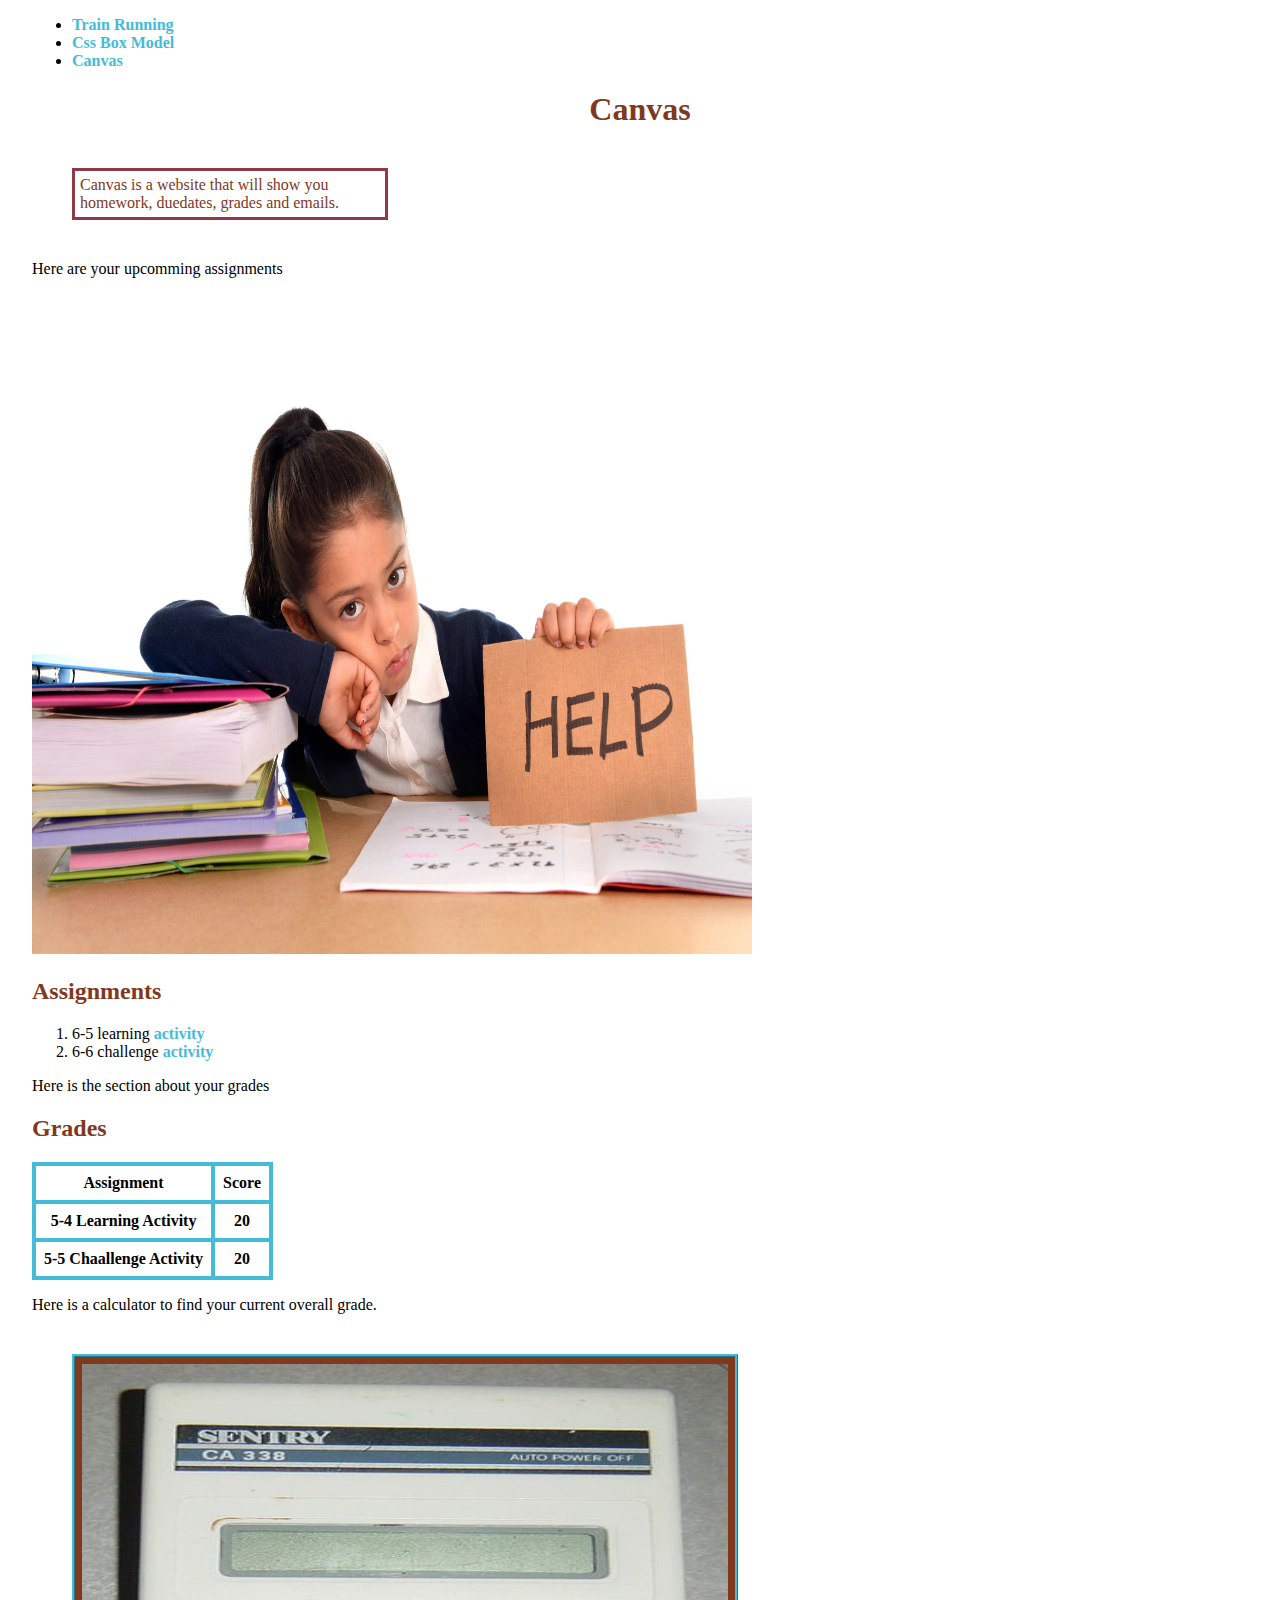
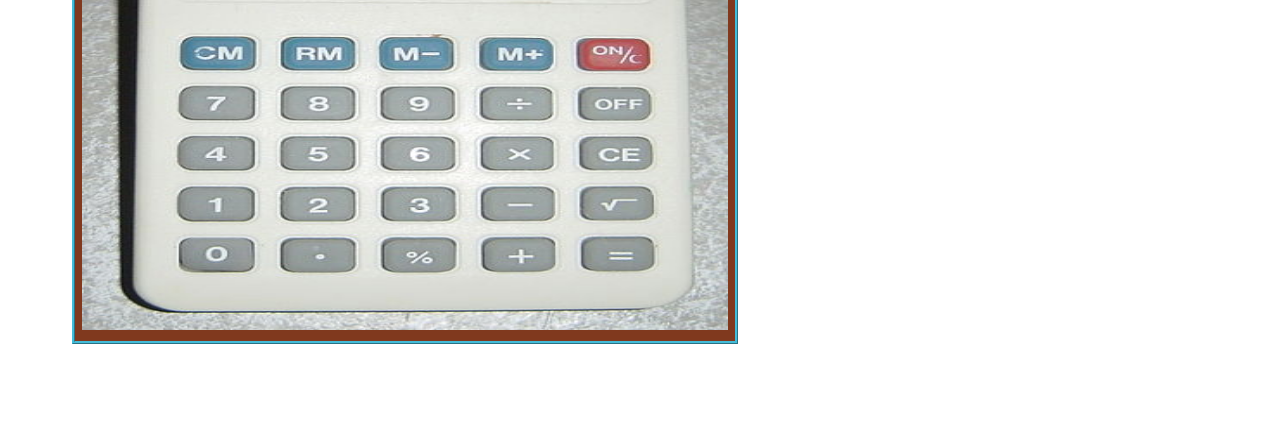
<file: index.html>
<!doctype html>
<html lang="en-US">

<head>
<meta charset="UTF-8">

<title>Canvas</title>

<meta name="description" content="Canvas">
<meta name="keywords" content="Canvas, Homework">
<meta name="author" content= "Aidan Olson">
<meta name="viewport" content="width=device-width, initial-scale=1.0">

<link rel="stylesheet" href="resources/index_style.css">
</head>

<body>

<ul>
<li><a href="running.html">Train Running</a></li>
<li><a href="box_model.html">Css Box Model</a></li>
<li><a href="index.html">Canvas</a></li>
</ul>

<h1>Canvas</h1>

<p class = "para">Canvas is a website that will show you homework, duedates, grades and emails.</p>

<p>Here are your upcomming assignments</p>
<img src="resources/homework.jpg" alt="Child struggling with homework" width="720" height="660" >

<h2>Assignments</h2>
<ol>
	<li>6-5 learning <a href="https://www.w3schools.com/html/">activity</a></li>
    <li>6-6 challenge <a href="https://www.w3schools.com/css/">activity</a></li>
</ol>

<p>Here is the section about your grades</p>

<h2>Grades</h2>

<table>
<tr>
<th>Assignment</th>
<th>Score</th>
</tr>
<tr>
<th>5-4 Learning Activity</th>
<th>20</th>
</tr>
<tr>
<th>5-5 Chaallenge Activity</th>
<th>20</th>
</tr>
</table>


<p>Here is a calculator to find your current overall grade.</p>

<div>
<a href="https://www.calculator.net/grade-calculator.html" title= "Calculator">
<img src="resources/Calculator.jpg" alt="Image of Calculator " width="646" height="566" ></a>
</div>

</body>
</html>
</file>
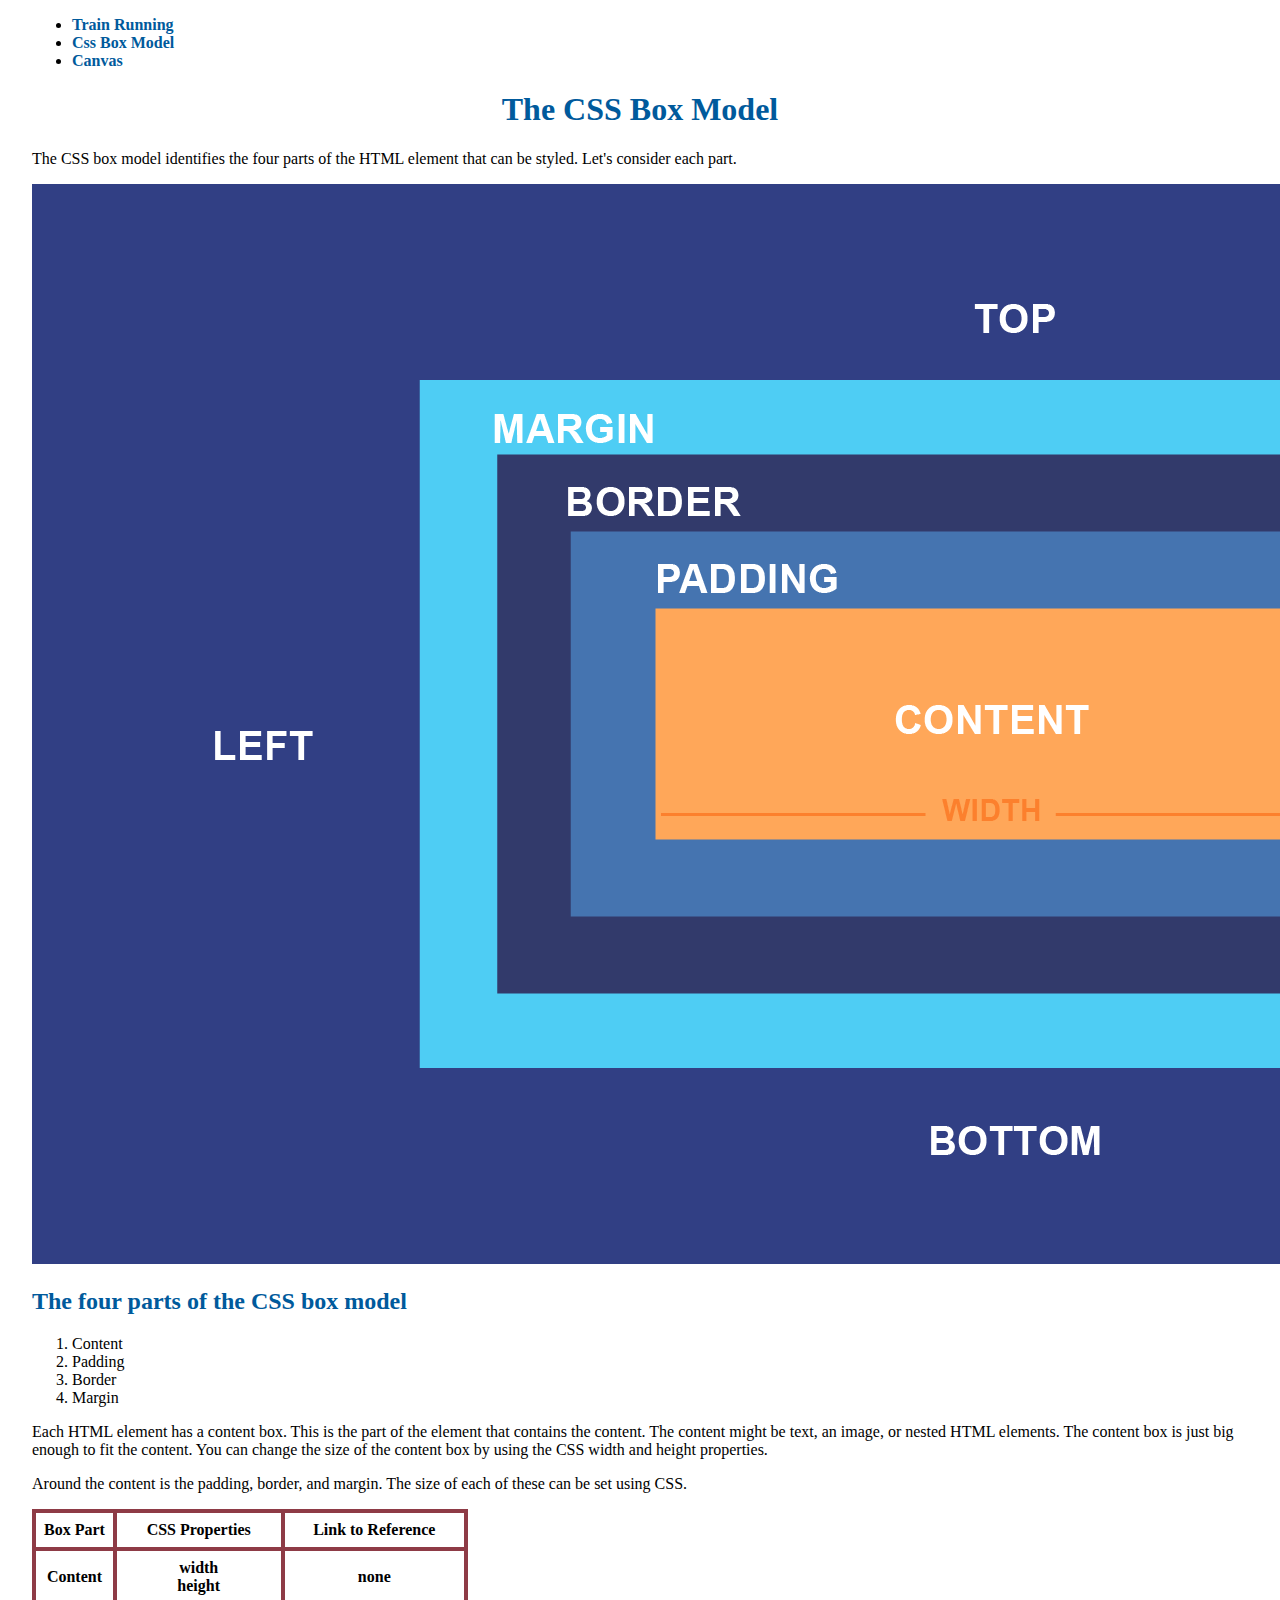
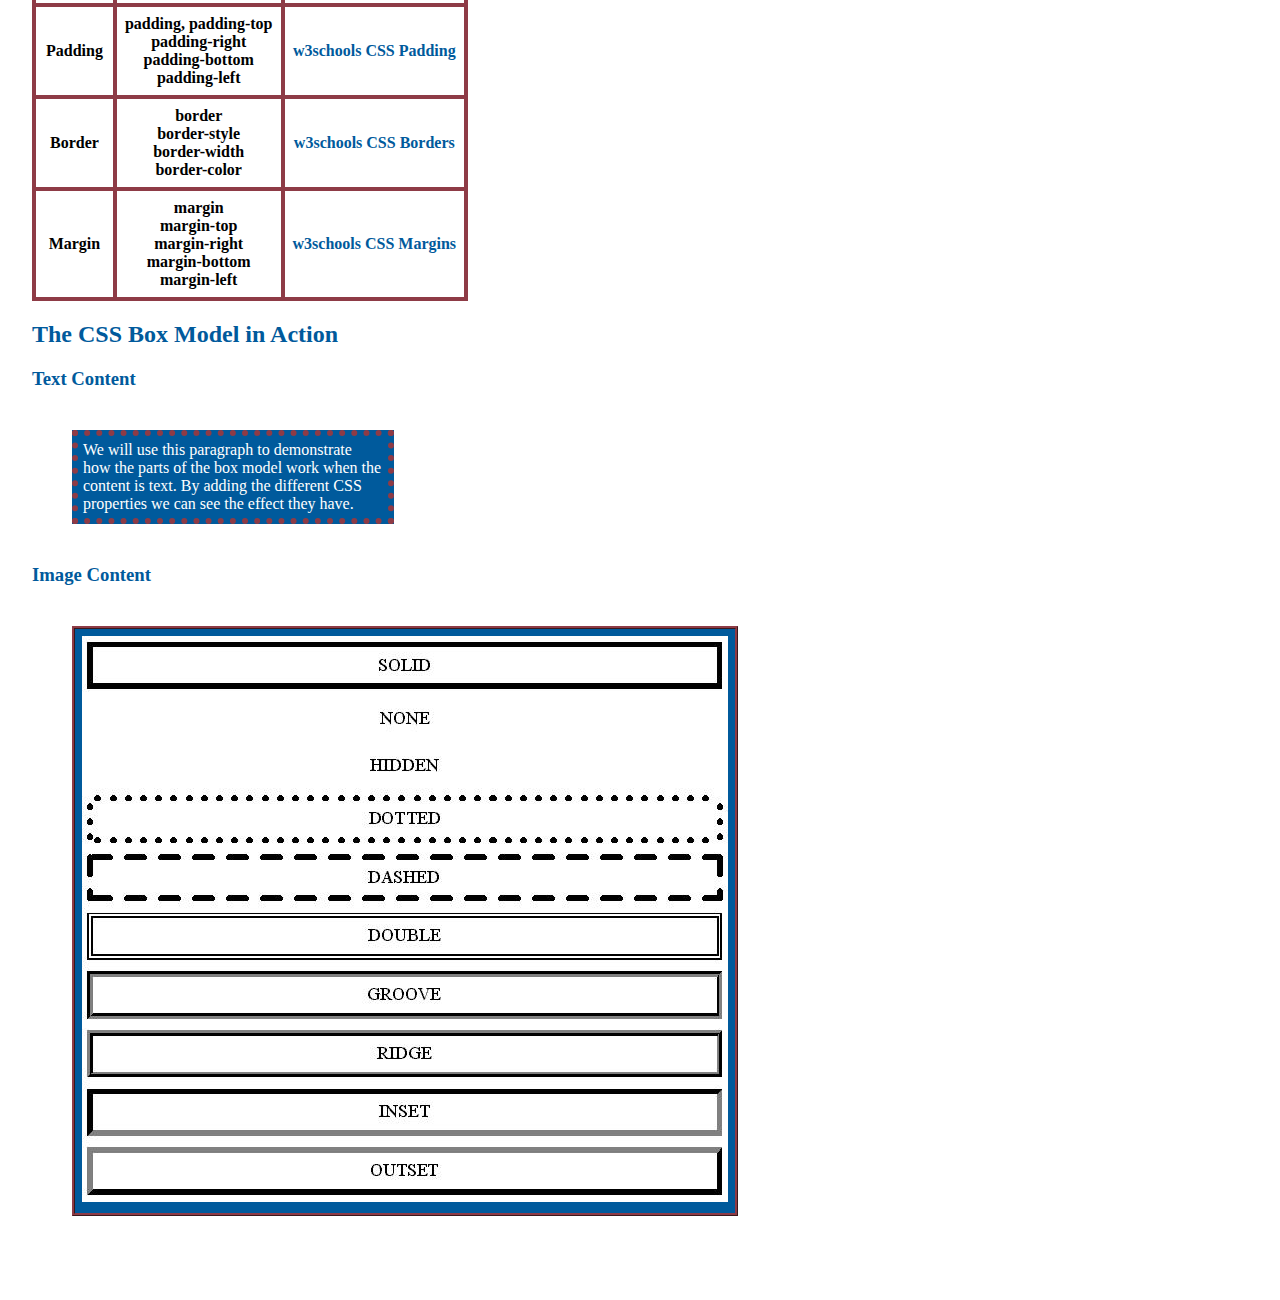
<file: box_model.html>
<!doctype html>
<html lang="en-US">

<head>
<meta charset="UTF-8">

<title>CSS Box Model</title>

<meta name="description" content="This is a webpage about the CSS Box Model">
<meta name="keywords" content="CSS, Box, Model">
<meta name="author" content= "Linda DuHadway, Aidan Olson">
<meta name="viewport" content="width=device-width, initial-scale=1.0">

<link rel="stylesheet" href="resources/box_model_style.css">
</head>

<body>
	
<ul>
<li> <a href="running.html"> Train Running</a></li>
<li> <a href="box_model.html"> Css Box Model</a></li>
<li><a href="index.html">Canvas</a></li>
</ul>


<h1>The CSS Box Model</h1>

<p>The CSS box model identifies the four parts of the HTML element that 
can be styled. Let's consider each part.</p>
<img src="resources/box_model.png" alt="Image of CSS Box Model" width="1920" height="1080" >


<h2>The four parts of the CSS box model</h2>


<ol>
	<li>Content</li>
    <li>Padding</li>
    <li>Border</li>
    <li>Margin</li>
</ol>

<p>Each HTML element has a content box. This is the part of the element that 
contains the content. The content might be text, an image, or nested HTML 
elements. The content box is just big enough to fit the content. You can 
change the size of the content box by using the CSS width and height
properties.</p>

<p>Around the content is the padding, border, and margin. The size of each of 
these can be set using CSS.</p>



<table>
<tr>
<th>Box Part</th>
<th>CSS Properties</th>
<th>Link to Reference</th>
</tr>
<tr>
<th>Content</th>
<th>width<br>height</th>
<th>none</th>
</tr>
<tr>
<th>Padding</th>
<th>padding, padding-top<br>padding-right<br>padding-bottom<br>padding-left</th>
<th><a href="https://www.w3schools.com/css/css_padding.asp" title= "w3schools CSS Padding">w3schools CSS Padding</a></th>
</tr>
<tr>
<th>Border</th>
<th>border<br>border-style<br>border-width<br>border-color</th>
<th><a href="https://www.w3schools.com/css/css_border.asp" title= "w3schools CSS Borders">w3schools CSS Borders</a></th>
</tr>
<tr>
<th>Margin</th>
<th>margin<br>margin-top<br>margin-right<br>margin-bottom<br>margin-left</th>
<th><a href="https://www.w3schools.com/css/css_margin.asp" title= "w3schools CSS Margins">w3schools CSS Margins</a></th>
</tr>
</table>

<h2>The CSS Box Model in Action</h2>

<h3>Text Content</h3>

<p class = "text">We will use this paragraph to demonstrate how the parts of
the box model work when the content is text. By adding the 
different CSS properties we can see the effect they have.</p>

<h3>Image Content</h3>
<div>
<a href="https://css-tricks.com/almanac/properties/b/border/" title= "Learn about Borders">
<img src="resources/border.jpg" alt="Image of border options " width="646" height="566" ></a>
</div>

</body>
</html>
</file>
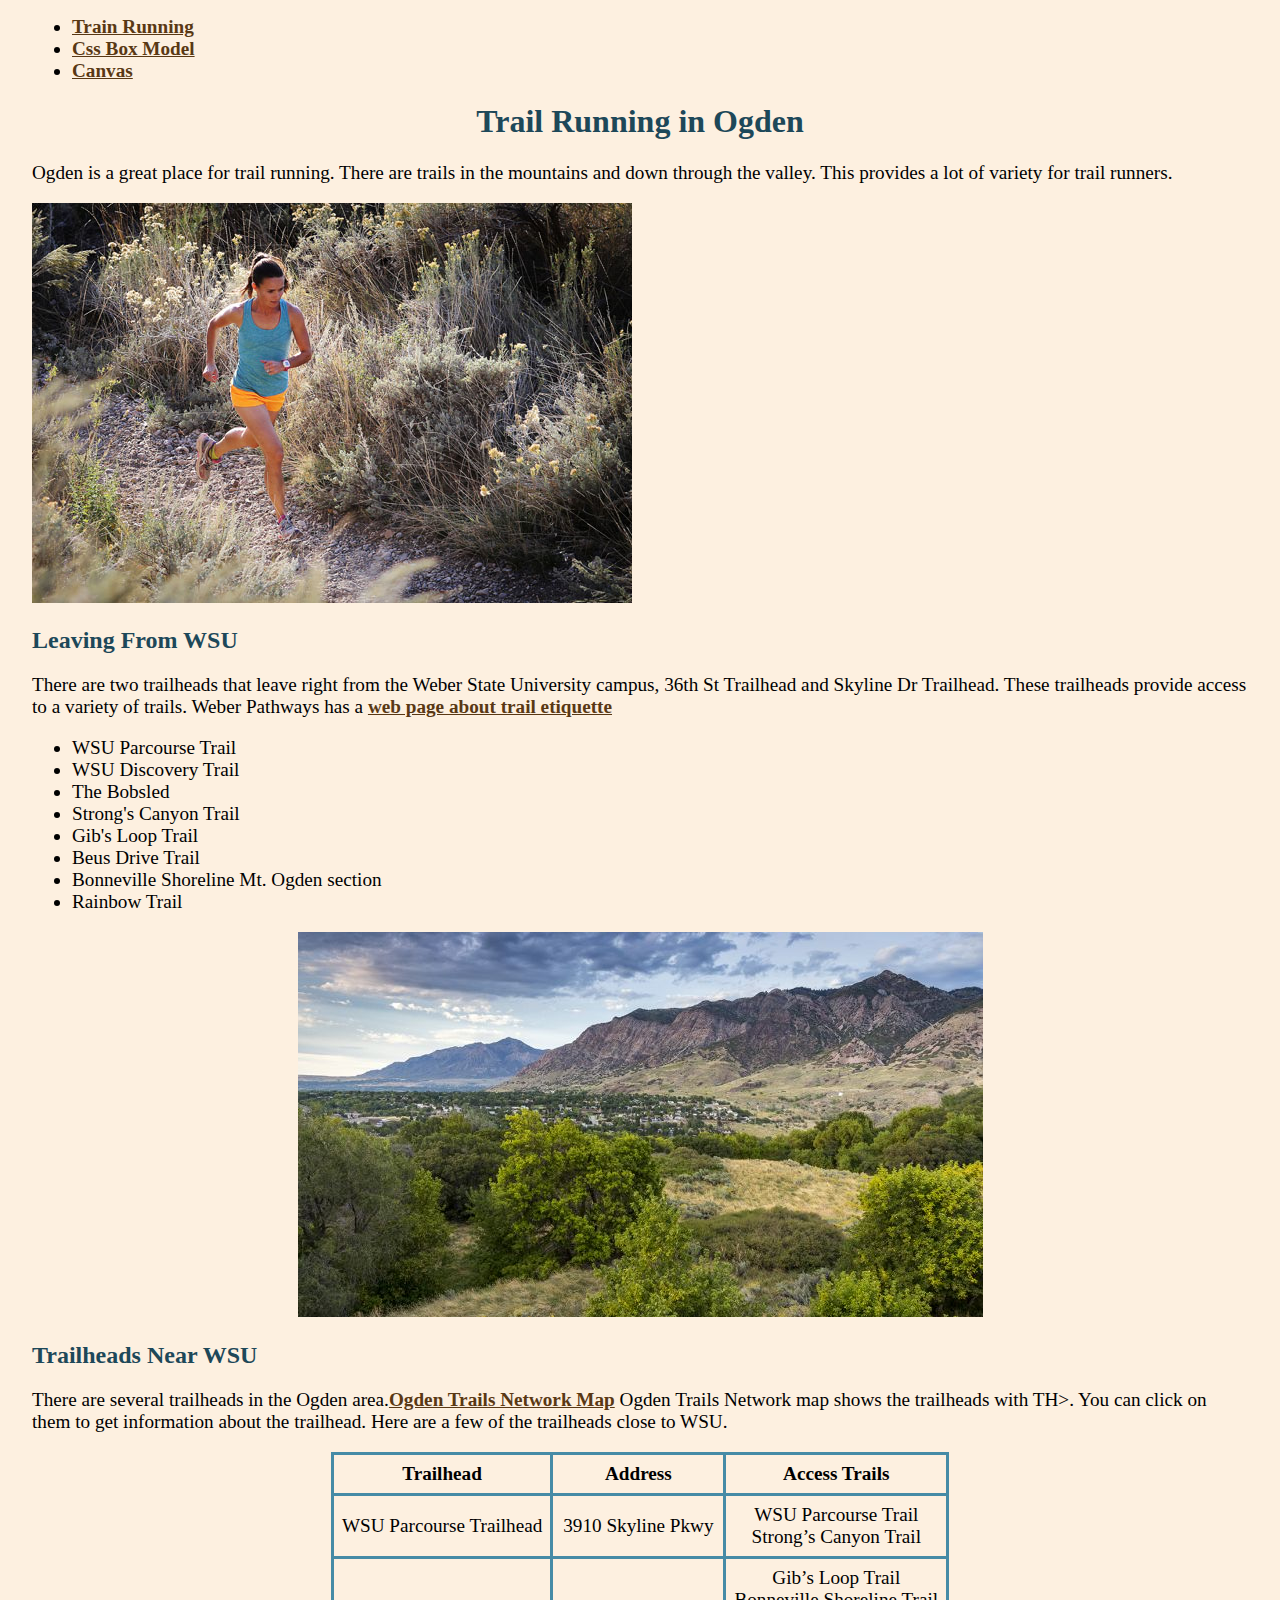
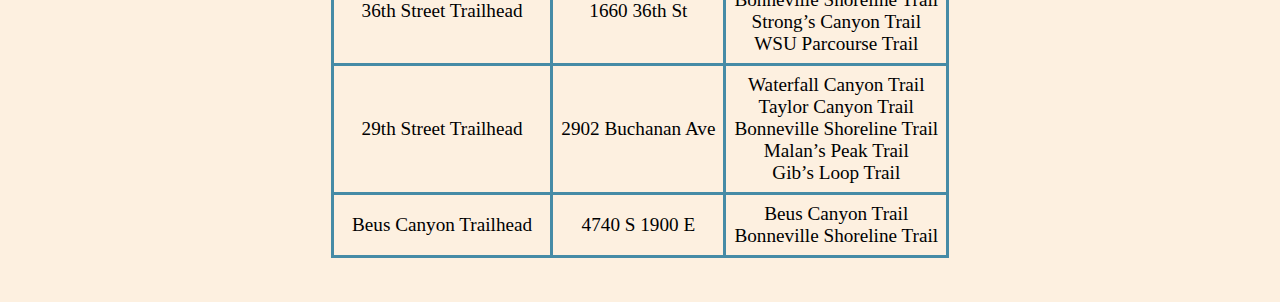
<file: running.html>
<!doctype html>
<html lang="en-US">

<head>
<meta charset="UTF-8">

<title>Trail Running</title>

<meta name="description" content="This is a brief view of trail running in Ogden">
<meta name="keywords" content="Ogden, trail running, trails, running">
<meta name="author" content= "Linda DuHadway, Aidan Olson">
<meta name="viewport" content="width=device-width, initial-scale=1.0">

<link rel="stylesheet" href="resources/running_style.css">
</head>

<body>

<ul>
<li> <a href="running.html"> Train Running</a></li>
<li> <a href="box_model.html"> Css Box Model</a></li>
<li><a href="index.html">Canvas</a></li>
</ul>


<h1>Trail Running in Ogden</h1>

<p>Ogden is a great place for trail running. There are trails in the mountains
 and down through the valley.
 This provides a lot of variety for trail runners.</p>
<a href="https://www.ogdenmarathon.com/">
<img src ="resources/runner.jpg" alt="Cynthia Fowler running on a trail in the Ogden Area" width="600" height="400">
</a>

<h2>Leaving From WSU</h2>

<p>There are two trailheads that leave right from the Weber State University campus, 36th St Trailhead and Skyline Dr Trailhead. These trailheads provide access to a variety of trails. Weber Pathways has a 
<a href="https://www.weberpathways.org/trail-etiquette">web page about trail etiquette</a></p> 

<ul>
<li>WSU Parcourse Trail</li>
<li>WSU Discovery Trail</li>
<li>The Bobsled</li>
<li>Strong's Canyon Trail</li>
<li>Gib's Loop Trail</li>
<li>Beus Drive Trail</li>
<li>Bonneville Shoreline Mt. Ogden section</li>
<li>Rainbow Trail</li>
</ul>


<p class= "picture">
<img src="resources/view.jpg" alt="View of a trail in the Ogden Mountains" width="685" height="385" >
</p>

<h2>Trailheads Near WSU</h2>

<p>There are several trailheads in the Ogden area.<a href="http://trails.ogdencity.com/">Ogden Trails Network Map</a>
 Ogden Trails Network map shows the trailheads with TH>. You can click on them to get information about the trailhead. Here are a few of the trailheads close to WSU.</p>


<div>
<table>
<tr>
<th>Trailhead</th>
<th>Address</th>
<th>Access Trails</th>
</tr>
<tr>
<td>WSU Parcourse Trailhead</td>
<td>3910 Skyline Pkwy</td>
<td>WSU Parcourse Trail<br>Strong’s Canyon Trail</td>
</tr>
<tr>
<td>36th Street Trailhead</td>
<td>1660 36th St</td>
<td>Gib’s Loop Trail<br>Bonneville Shoreline Trail<br>Strong’s Canyon Trail<br>WSU Parcourse Trail</td>
</tr>
<tr>
<td>29th Street Trailhead</td>
<td>2902 Buchanan Ave</td>
<td>Waterfall Canyon Trail<br>Taylor Canyon Trail<br>Bonneville Shoreline Trail<br>Malan’s Peak Trail<br>Gib’s Loop Trail</td>
</tr>
<tr>
<td>Beus Canyon Trailhead</td>
<td>4740 S 1900 E</td>
<td>Beus Canyon Trail<br>Bonneville Shoreline Trail</td>
</tr>
</table>
</div>


</body>
</html>
</file>
<file: resources/index_style.css>
/*
  white: #FFFFFF
  accent 1: #80391E
  accent 2: #44BCD8
*/

h1, h2, h3{
	color: #80391E;
}

h1{
	text-align: center;
}

th, td {
	border: #44BCD8 solid 4px;
	padding: 8px;
}

table{
	border-collapse: collapse;
}

a {
	color: #44BCD8;
	font-weight: bold;
	text-decoration: none;
}

a:hover{
	color:#80391E;
}

p.para {
	background-color: #FFFFFF;
	color: #80391E;
	width: 300px;
	padding: 5px;
	border: #8E3B46 solid 3px;
	margin: 40px;
}

div {
		background-color: #80391E;
		width: 646px;
		padding: 7px;
		border: #44BCD8 ridge 3px;
		margin: 40px;
}

body {
	padding: 0 24px 36px 24px;
</file>
<file: resources/box_model_style.css>
/*
  white: #FFFFFF
  accent 1: #005A9C
  accent 2: #8E3B46
*/


h1, h2, h3{
	color: #005A9C;
}

h1{
	text-align: center;
}

th, td {
	border: #8E3B46 solid 4px;
	padding: 8px;
}

table{
	border-collapse: collapse;
}

a {
	color: #005A9C;
	font-weight: bold;
	text-decoration: none;
}

a:hover{
	color:#8E3B46;
}

p.text {
	background-color: #005A9C;
	color: #FFFFFF;
	width: 300px;
	padding: 5px;
	border: #8E3B46 dotted 6px;
	margin: 40px;
}

div {
		background-color: #005A9C;
		width: 646px;
		padding: 7px;
		border: #8E3B46 ridge 3px;
		margin: 40px;
}

body {
	padding: 0 24px 36px 24px;
}
</file>
<file: resources/running_style.css>
/*
	blue: #468BA6
	orange: #F29A2E
	light orange: #FDF0E0
	darker blue: #1D4859
	brown: #593814
*/

body {
	background-color: #FDF0E0;
	padding: 0 24px 36px 24px;
}

a {
	color: #593814;
	font-weight: bold;
}

a:hover {
	color:#1D4859;
}

h1, h2{
	color: #1D4859;
}

h1 {
	text-align: center;
}

p.picture {
	text-align: center;
}

p, li, table{
	font-size: 1.2em;
}

th, td {
	/*	border-color: #468BA6;
		border-style: solid;
		border-width: 12px; */
		border: #468BA6 solid 3px;
		padding: 8px;
}

table{
	border-collapse: collapse;
	margin-left: auto;
	margin-right: auto;
}

table {
	text-align: center;
}

/*
block display
specified width
Left and right margins must be equal - set both to auto
*/
</file>
